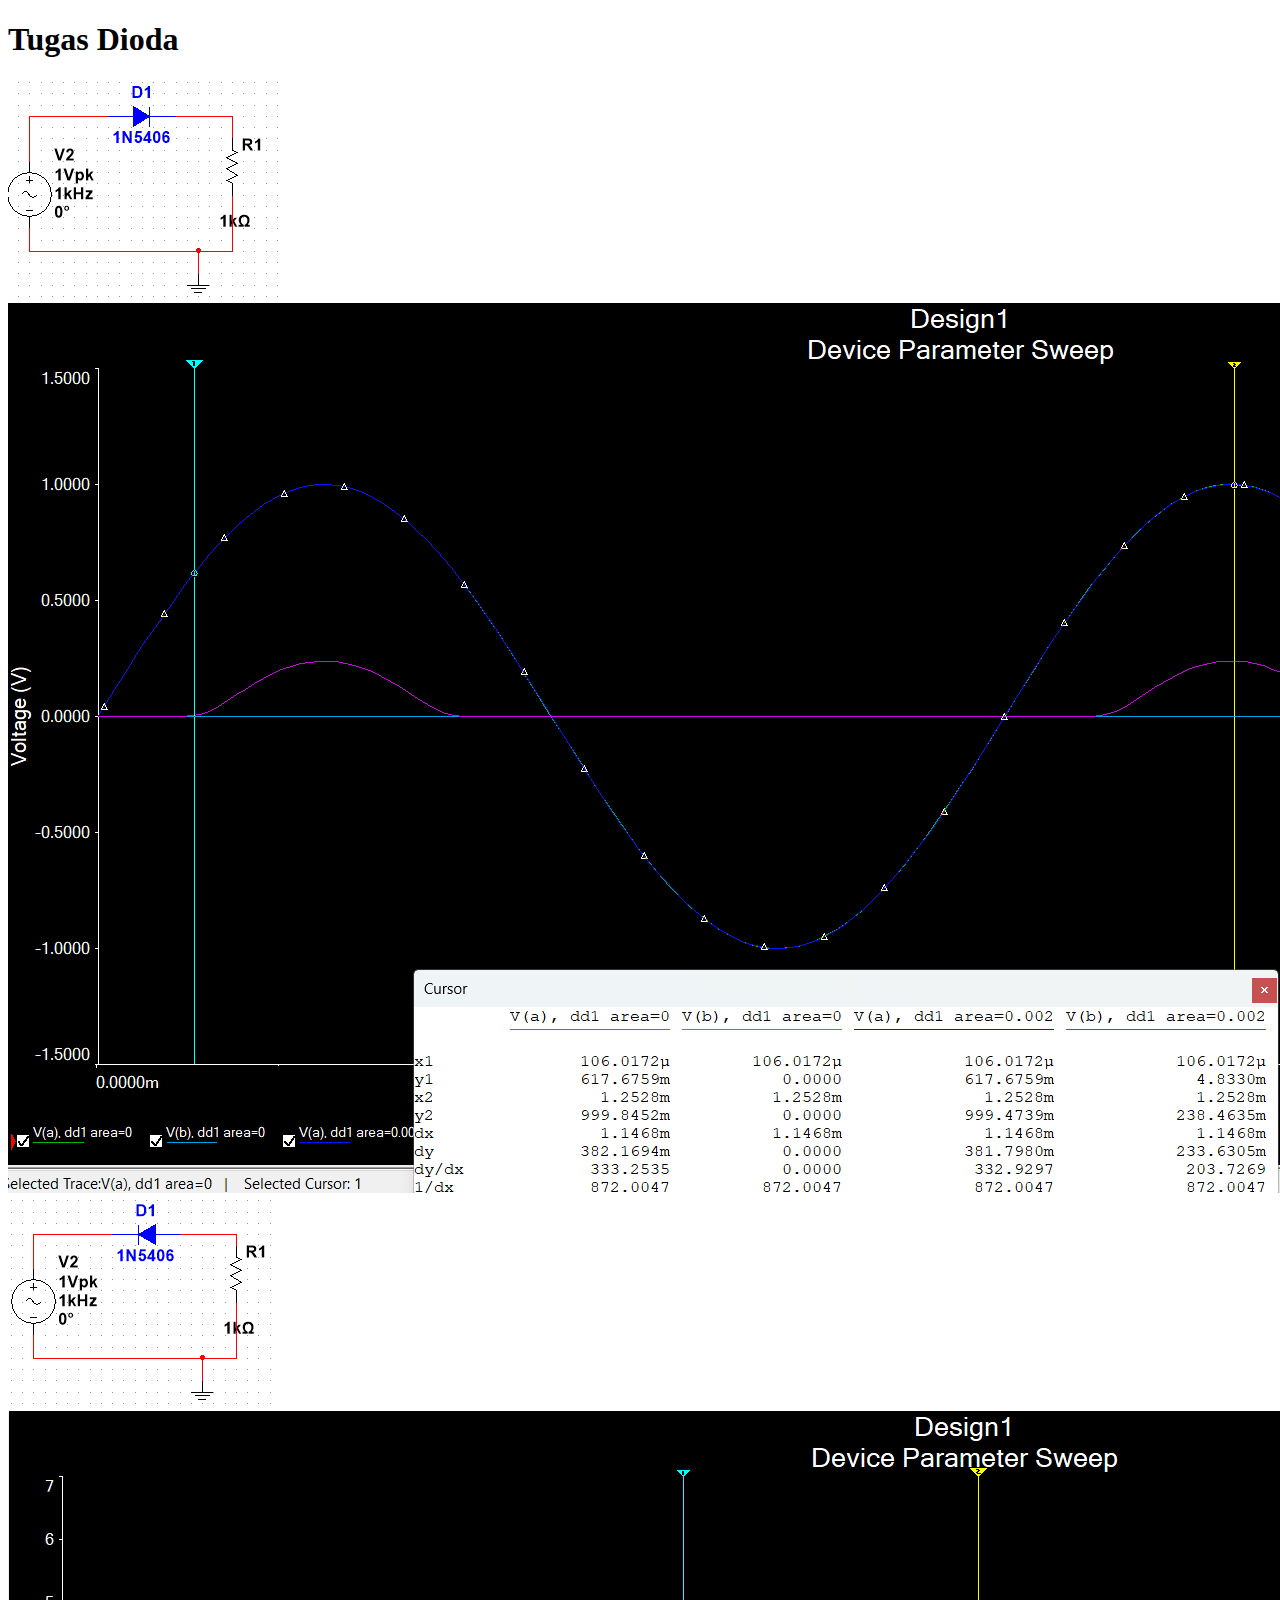
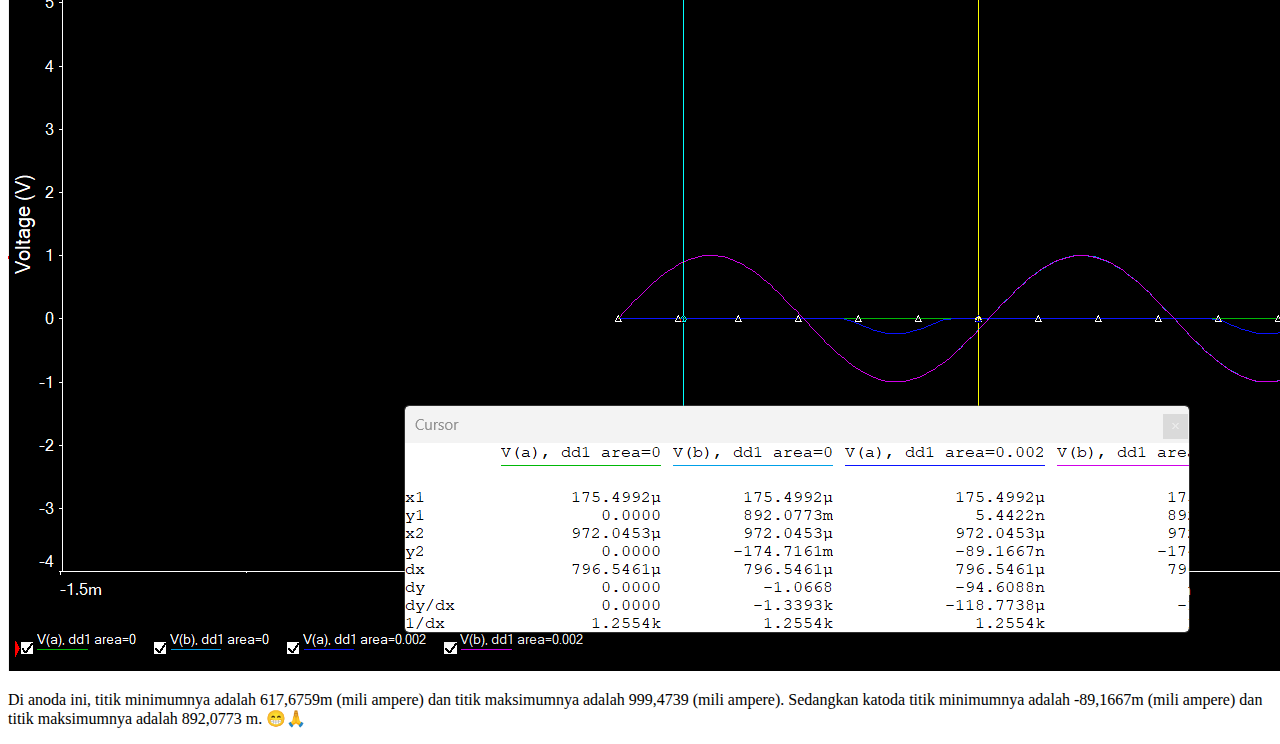
<file: Picture4.html>
<!DOCTYPE html>
<html lang="en">
<head>
    <meta charset="UTF-8">
    <meta name="viewport" content="width=device-width, initial-scale=1.0">
    <title>Gallery</title>
    
</head>
<body>
    <h1>Tugas Dioda</h1>
    <div class="gallery">
        <!-- Isi galeri dengan gambar-gambar -->
        <img src="Tugas Dioda.png" alt="Gambar 1">
        <img src="Sinyal Anoda.png" alt="Gambar 2">
        <img src="Katoda.png" alt="Gambar 3">
        <img src="Sinyal Katoda.png" alt="Gambar 4">
        <!-- Tambahkan gambar-gambar lainnya sesuai kebutuhan -->
        <p class="deskripsi">Di anoda ini, titik minimumnya adalah 617,6759m (mili ampere) dan titik maksimumnya adalah 999,4739 (mili ampere). Sedangkan katoda  titik minimumnya adalah -89,1667m (mili ampere) dan titik maksimumnya adalah 892,0773 m. 😁🙏</p>
    </div>
</body>
</html>
</file>
